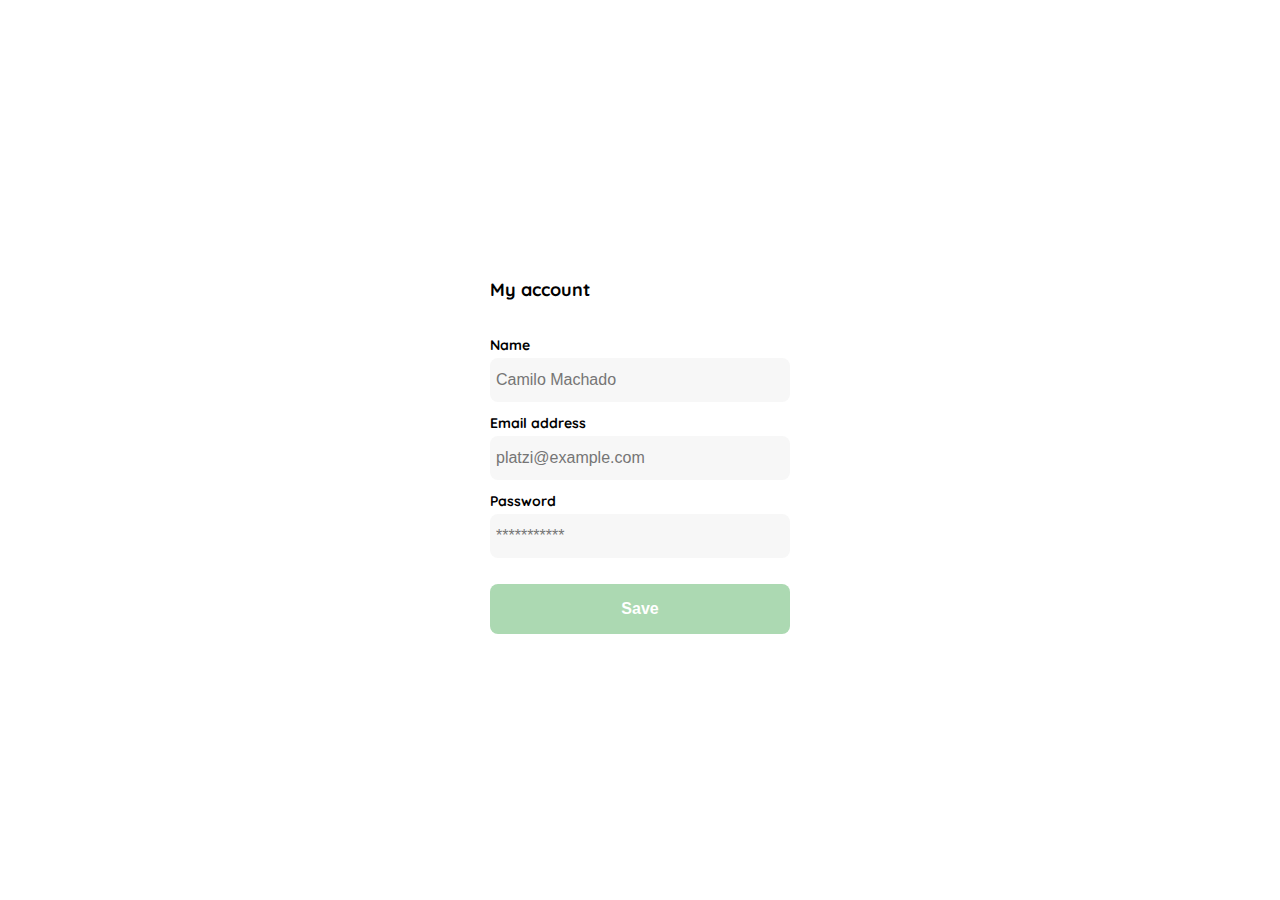
<file: createAccount.html>
<!DOCTYPE html>
<html lang="en">
<head>
  <meta charset="UTF-8">
  <meta name="viewport" content="width=device-width, initial-scale=1.0">
  <link rel="preconnect" href="https://fonts.googleapis.com">
  <link rel="preconnect" href="https://fonts.gstatic.com" crossorigin>
  <link href="https://fonts.googleapis.com/css2?family=Quicksand:wght@300..700&display=swap" rel="stylesheet">
  <link href="style.css" rel="stylesheet" type="text/css">
  <title>Document</title>
</head>
<body>
  <div class="create-account template-view">
    <div class="view-container">
      <h1 class="title">My account</h1>
      <form action="/" class="form">
        <label for="name" class="label">Name</label>
        <input type="text" id="name" placeholder="Camilo Machado" class="input input-email">
        <label for="email" class="label">Email address</label>
        <input type="email" id="email" placeholder="platzi@example.com" class="input input-email">
        <label for="password" class="label">Password</label>
        <input type="password" id="password" placeholder="***********" class="input input-email">
        <input type="submit" value="Save" class="primary-button login-button footer-button">
      </form>
    </div>
  </div>
</body>
</html>
</file>
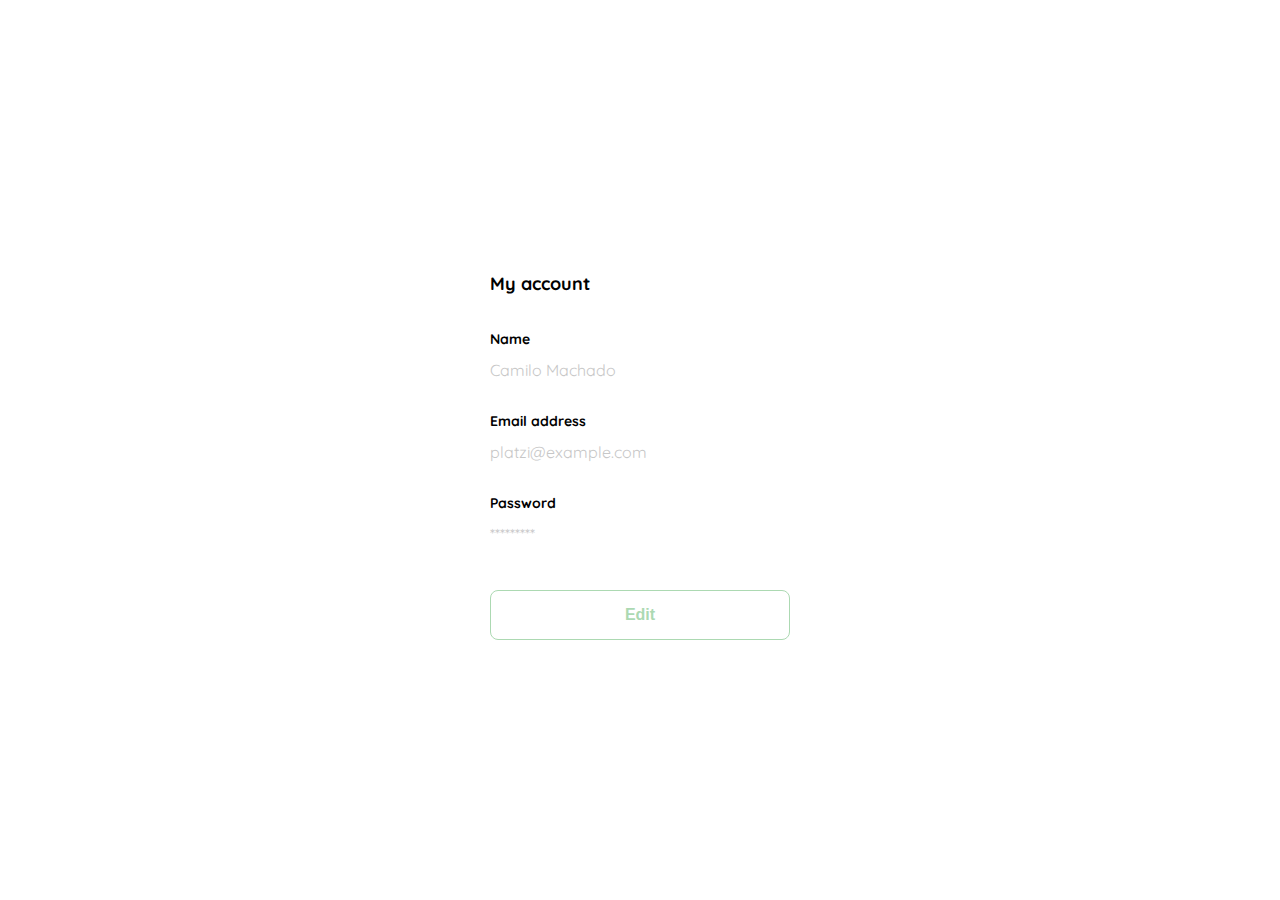
<file: editAccount.html>
<!DOCTYPE html>
<html lang="en">
<head>
  <meta charset="UTF-8">
  <meta name="viewport" content="width=device-width, initial-scale=1.0">
  <link rel="preconnect" href="https://fonts.googleapis.com">
  <link rel="preconnect" href="https://fonts.gstatic.com" crossorigin>
  <link href="https://fonts.googleapis.com/css2?family=Quicksand:wght@300..700&display=swap" rel="stylesheet">
  <link href="style.css" rel="stylesheet" type="text/css">
  <title>Document</title>
</head>
<body>
  <div class="edit-account template-view">
    <div class="view-container">
      <h1 class="title">My account</h1>
      <form action="/" class="form">
        <label for="name" class="label">Name</label>
        <p class="value-input">Camilo Machado</p>
        <label for="email" class="label">Email address</label>
        <p class="value-input">platzi@example.com</p>
        <label for="password" class="label">Password</label>
        <p class="value-input">*********</p>
        <input type="submit" value="Edit" class="secondary-button login-button footer-button">
      </form>
    </div>
  </div>
</body>
</html>
</file>
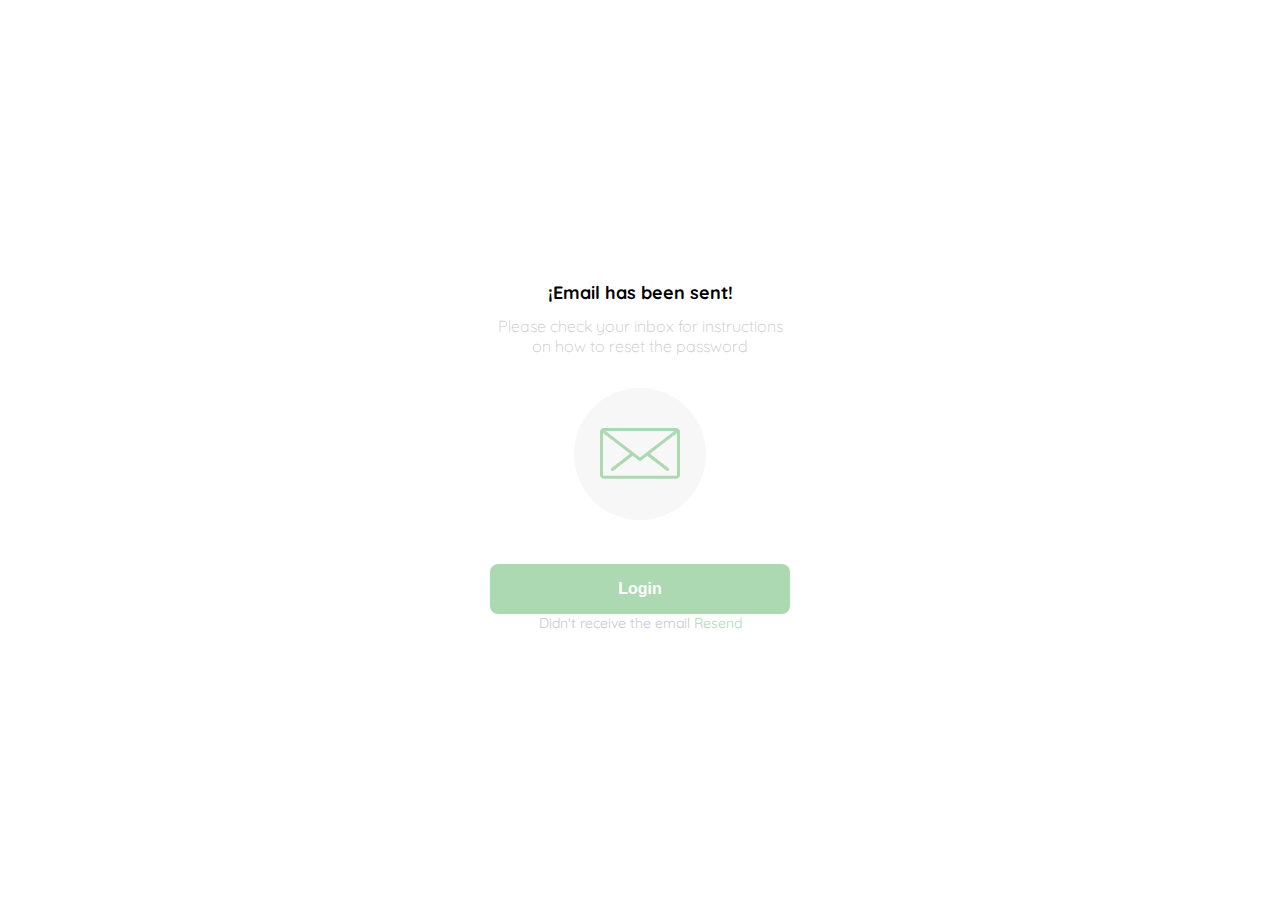
<file: emailSend.html>
<!DOCTYPE html>
<html lang="en">
<head>
  <meta charset="UTF-8">
  <meta name="viewport" content="width=device-width, initial-scale=1.0">
  <link rel="preconnect" href="https://fonts.googleapis.com">
  <link rel="preconnect" href="https://fonts.gstatic.com" crossorigin>
  <link href="https://fonts.googleapis.com/css2?family=Quicksand:wght@300..700&display=swap" rel="stylesheet">
  <link href="style.css" rel="stylesheet" type="text/css">
  <title>Document</title>
</head>
<body>
  <div class="email-send template-view">
    <div class="view-container">
      <img src="./logos/logo_yard_sale.svg" alt="logo" class="logo">
      <h1 class="title">¡Email has been sent!</h1>
      <p class="subtitle">Please check your inbox for instructions on how to reset the password</p>
      <div class="email-image">
        <img src="./icons/email.svg" alt="email">
      </div>
      <button class="primary-button login-button">Login</button>
      <p class="resend">
        <span>Didn't receive the email</span>
        <a href="/">Resend</a>
      </p>
    </div>
  </div>
</body>
</html>
</file>
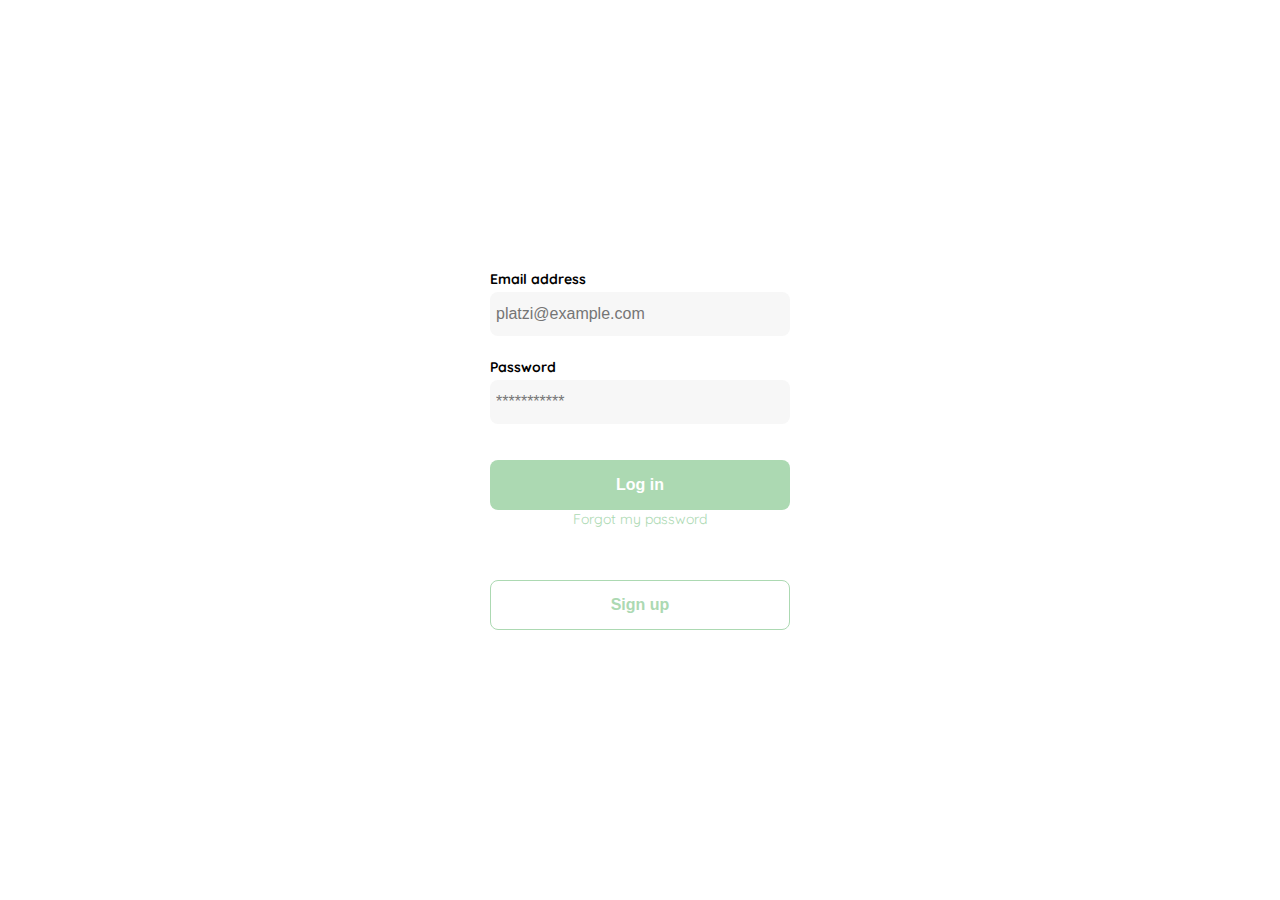
<file: login.html>
<!DOCTYPE html>
<html lang="en">
<head>
  <meta charset="UTF-8">
  <meta name="viewport" content="width=device-width, initial-scale=1.0">
  <link rel="preconnect" href="https://fonts.googleapis.com">
  <link rel="preconnect" href="https://fonts.gstatic.com" crossorigin>
  <link href="https://fonts.googleapis.com/css2?family=Quicksand:wght@300..700&display=swap" rel="stylesheet">
  <link href="style.css" rel="stylesheet" type="text/css">
  <title>Document</title>
</head>
<body>
  <div class="login template-view">
    <div class="view-container">
      <img src="./logos/logo_yard_sale.svg" alt="logo" class="logo">
      <form action="/" class="form">
        <label for="email" class="label">Email address</label>
        <input type="email" id="email" placeholder="platzi@example.com" class="input input-email">
        <label for="password" class="label">Password</label>
        <input type="password" id="password" placeholder="***********" class="input input-email">
        <input type="submit" value="Log in" class="primary-button login-button">
        <a href="/">Forgot my password</a>
      </form>
      <button class="secondary-button signup-button footer-button">Sign up</button>
    </div>
  </div>
</body>
</html>
</file>
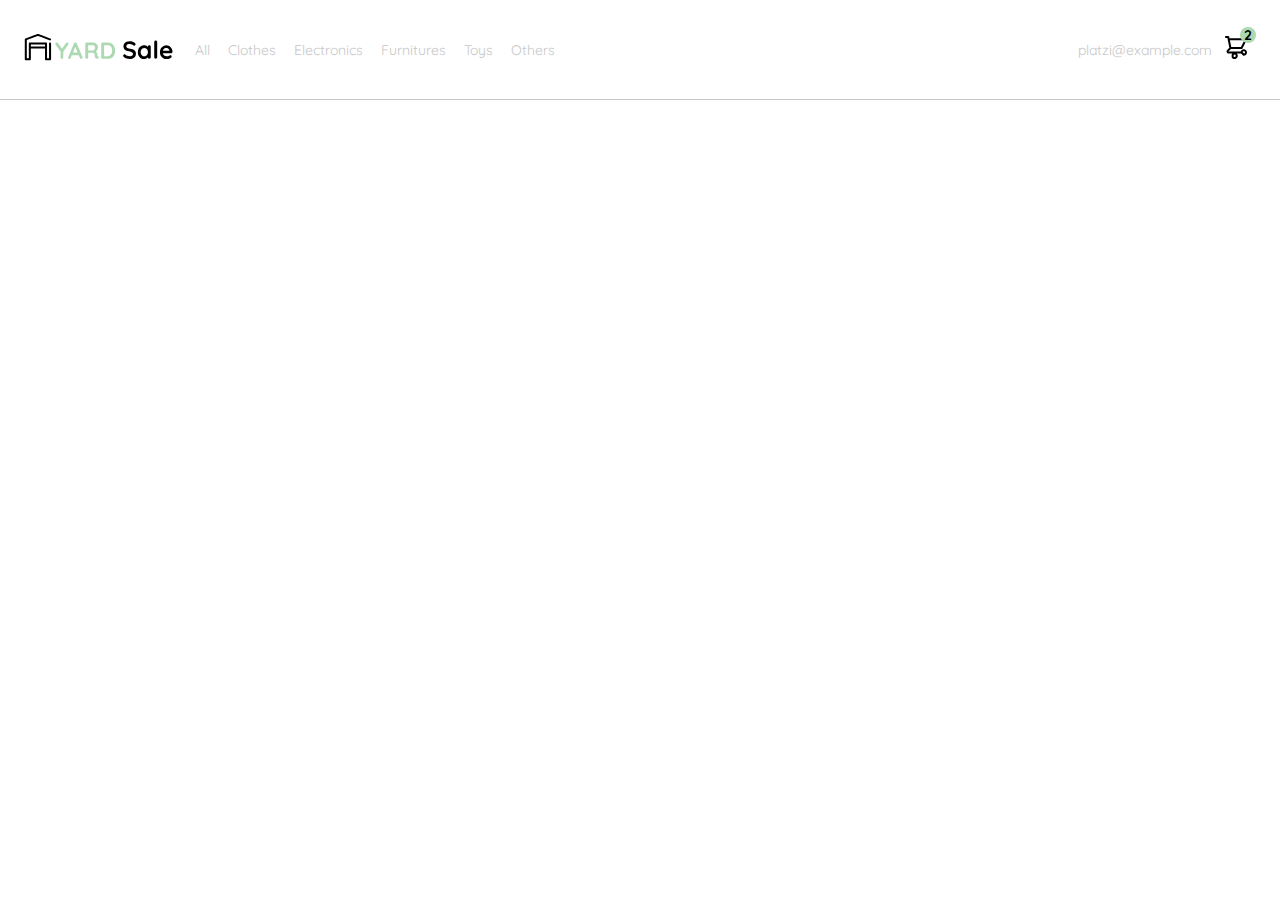
<file: navbar.html>
<!DOCTYPE html>
<html lang="en">
<head>
  <meta charset="UTF-8">
  <meta name="viewport" content="width=device-width, initial-scale=1.0">
  <link rel="preconnect" href="https://fonts.googleapis.com">
  <link rel="preconnect" href="https://fonts.gstatic.com" crossorigin>
  <link href="https://fonts.googleapis.com/css2?family=Quicksand:wght@300..700&display=swap" rel="stylesheet">
  <link href="style.css" rel="stylesheet" type="text/css">
  <title>Document</title>
</head>
<body>
  <nav class="navbar-container">
    <img src="./icons/icon_menu.svg" alt="menu" class="menu">
    <div class="navbar-left">
      <img src="./logos/logo_yard_sale.svg" alt="logo" class="logo">
      <ul>
        <li><a href="/">All</a></li>
        <li><a href="/">Clothes</a></li>
        <li><a href="/">Electronics</a></li>
        <li><a href="/">Furnitures</a></li>
        <li><a href="/">Toys</a></li>
        <li><a href="/">Others</a></li>
      </ul>
    </div>
    <div class="navbar-right">
      <ul>
        <li class="navbar-email">platzi@example.com</li>
        <li class="navbar-shopping-cart">
          <img src="./icons/icon_shopping_cart.svg" alt="shopping cart">
          <div>2</div>
        </li>
      </ul>
    </div>
  </nav>
</body>
</html>
</file>
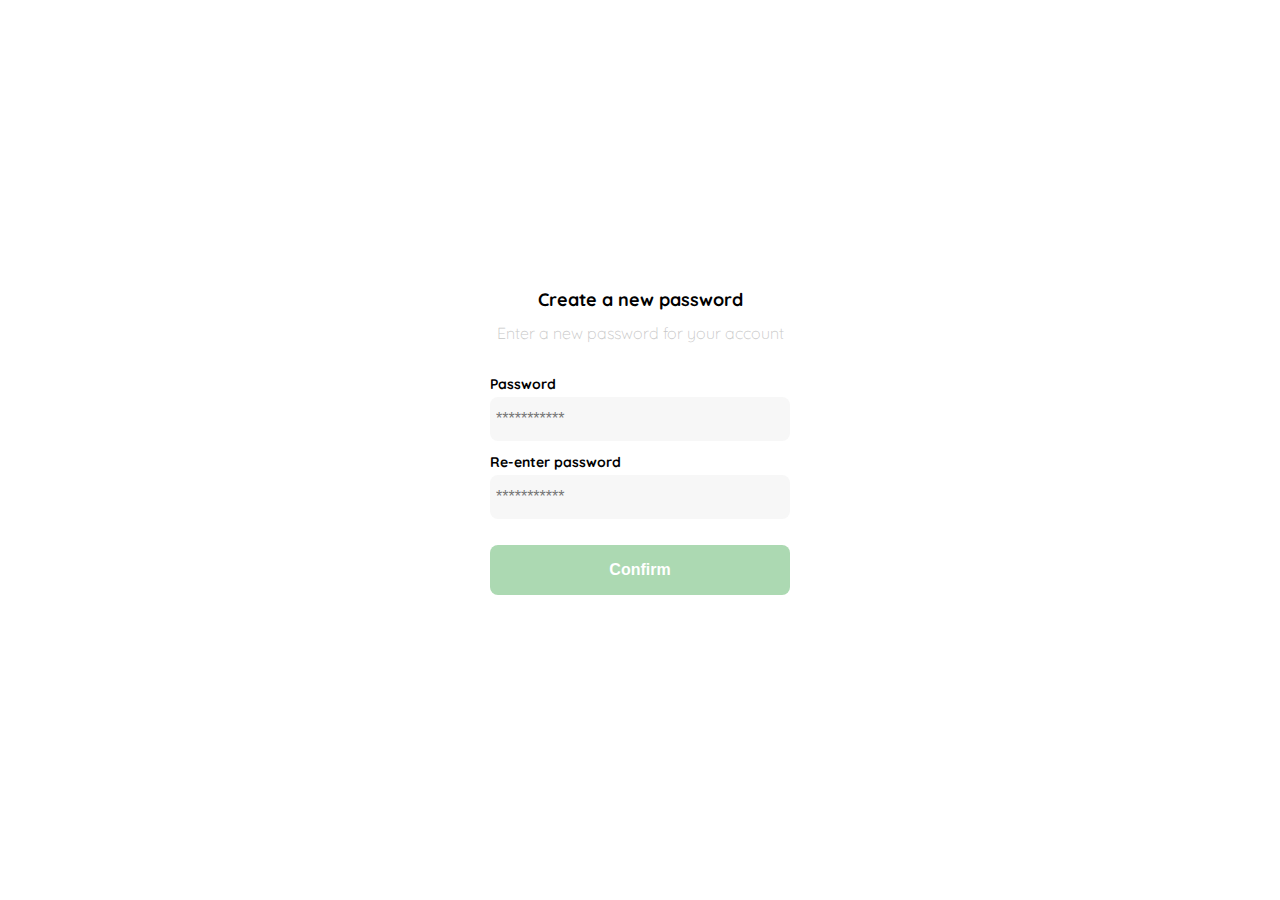
<file: newPassword.html>
<!DOCTYPE html>
<html lang="en">
<head>
  <meta charset="UTF-8">
  <meta name="viewport" content="width=device-width, initial-scale=1.0">
  <link rel="preconnect" href="https://fonts.googleapis.com">
  <link rel="preconnect" href="https://fonts.gstatic.com" crossorigin>
  <link href="https://fonts.googleapis.com/css2?family=Quicksand:wght@300..700&display=swap" rel="stylesheet">
  <link href="style.css" rel="stylesheet" type="text/css">
  <title>Document</title>
</head>
<body>
  <div class="new-password template-view">
    <div class="view-container">
      <img src="./logos/logo_yard_sale.svg" alt="logo" class="logo">
      <h1 class="title">Create a new password</h1>
      <p class="subtitle">Enter a new password for your account</p>
      <form action="/" class="form">
        <label for="newPassword" class="label">Password</label>
        <input type="password" id="newPassword" placeholder="***********" class="input input-password">
        <label for="passwordRepeat" class="label">Re-enter password</label>
        <input type="password" id="passwordRepeat" placeholder="***********" class="input input-password">
        <input type="submit" value="Confirm" class="primary-button login-button">
      </form>
    </div>
  </div>
</body>
</html>
</file>
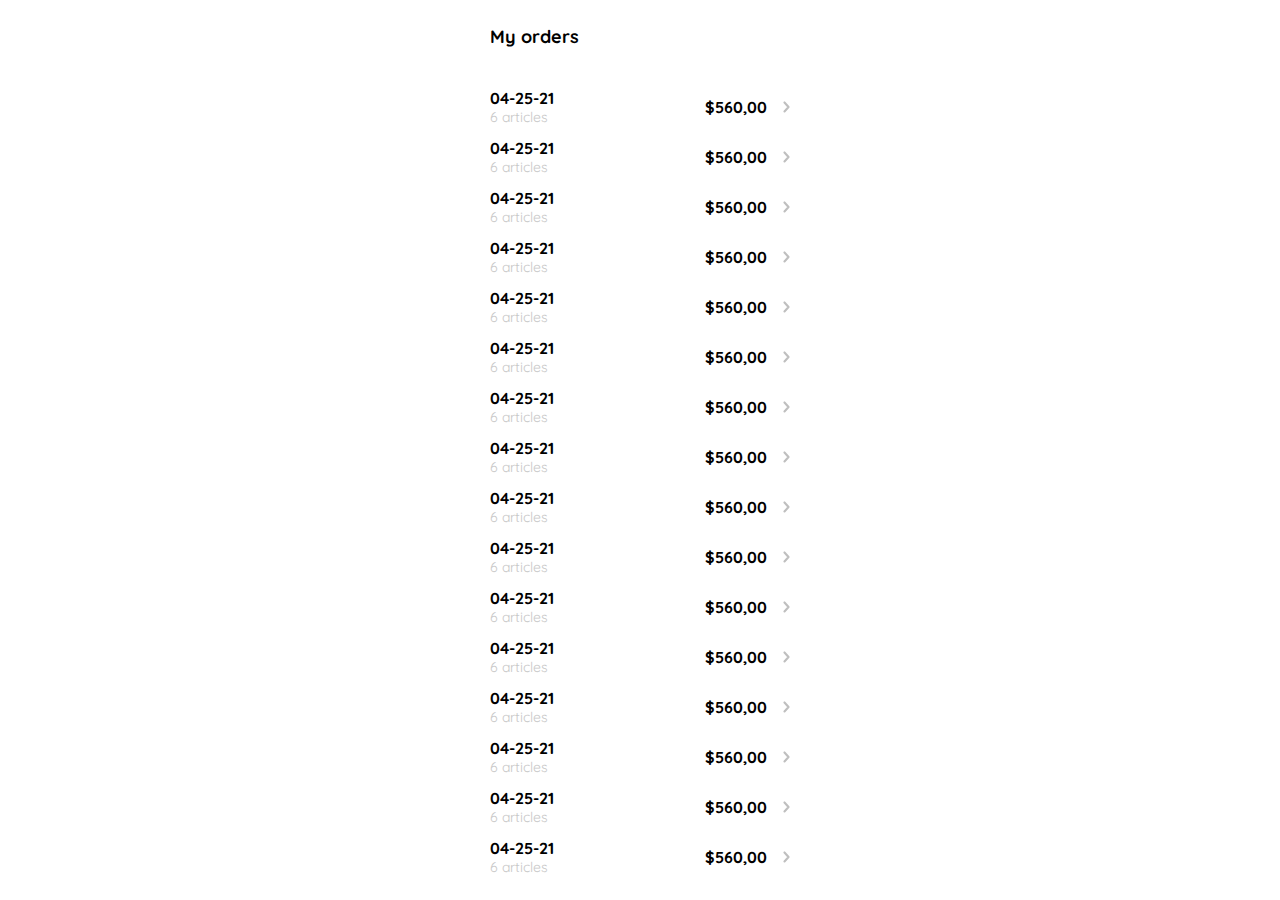
<file: orderList.html>
<!DOCTYPE html>
<html lang="en">
<head>
  <meta charset="UTF-8">
  <meta name="viewport" content="width=device-width, initial-scale=1.0">
  <link rel="preconnect" href="https://fonts.googleapis.com">
  <link rel="preconnect" href="https://fonts.gstatic.com" crossorigin>
  <link href="https://fonts.googleapis.com/css2?family=Quicksand:wght@300..700&display=swap" rel="stylesheet">
  <link href="style.css" rel="stylesheet" type="text/css">
  <script src="https://code.jquery.com/jquery-3.7.0.js"></script>
  <title>Document</title>
</head>
<body>
  <section class="my-order-list">
    <div class="my-order-container">
      <h1 class="title">My orders</h1>
      <div class="my-order-content">
        <div class="order">
          <p>
            <span>04-25-21</span>
            <span>6 articles</span>
          </p>
          <p>$560,00</p>
          <img src="./icons/flechita.svg" alt="arrow">
        </div>
      </div>
    </div>
  </section>
</body>
</html>
<script>
  for (let index = 0; index < 4; index++) {
    $( ".order" ).clone().appendTo( ".my-order-content" )
  }
</script>
</file>
<file: style.css>
:root {
  --very-light-pink: #C7C7C7;
  --text-input-field: #F7F7F7;
  --hospital-green: #ACD9B2;
  --white: #FFFFFF;
  --black: #000000;
  --dark: #232830;
  --sm: 14px;
  --md: 16px;
  --lg: 18px;

  --card-size-lg: 240px;
  --card-size-sm: 140px;
}
body {
  font-family: "Quicksand", sans-serif;
}
a {
  color: var(--hospital-green);
  text-decoration: none;
  font-size: var(--sm);
  text-align: center;
}
ul, li {
  list-style: none;
  padding: 0;
}
body,
ul,
figure,
p {
  margin: 0;
}
.logo {
  width: 150px;
  margin-bottom: 48px;
  justify-self: center;
  display: none;
}
.menu {
  display: none;
}
.title {
  font-size: var(--lg);
  margin-bottom: 12px;
  text-align: center;
  width: 100%;
}
.subtitle {
  color: var(--very-light-pink);
  font-size: var(--md);
  font-weight: 300;
  margin-top: 0;
  margin-bottom: 32px;
  text-align: center;
}
.view-container {
  display: grid;
  grid-template-rows: auto 1fr auto;
  width: 300px;
  justify-items: center;
}
.primary-button,
.secondary-button {
  border-radius: 8px;
  width: 100%;
  cursor: pointer;
  font-size: var(--md);
  font-weight: bold;
  height: 50px;
  display: flex;
  justify-content: center;
  align-items: center;
}
.primary-button,
.secondary-button:hover {
  background-color: var(--hospital-green);
  border: none;
  color: var(--white);
}
.primary-button:hover,
.secondary-button {
  background-color: var(--white);
  color: var(--hospital-green);
  border: 1px solid var(--hospital-green);
}
.form {
  display: flex;
  flex-direction: column;
  width: 100%;
}
.label {
  font-size: var(--sm);
  font-weight: bold;
  margin-bottom: 4px;
}
.input {
  background-color: var(--text-input-field);
  border: none;
  border-radius: 8px;
  height: 32px;
  font-size: var(--md);
  padding: 6px;
  margin-bottom: 12px;
}
.login-button {
  margin-top: 14px;
}
.value-input {
  color: var(--very-light-pink);
  font-size: var(--md);
  margin: 8px 0 32px 0;
}
.template-view {
  width: 100%;
  height: 100vh;
  display: grid;
  place-items: center;
  padding: 30px;
  box-sizing: border-box;
}
.new-password {
  .login-button {
    margin-bottom: 30px;
  }
}
.email-send {
  .email-image {
    width: 132px;
    height: 132px;
    border-radius: 50%;
    background-color: var(--text-input-field);
    display: flex;
    justify-content: center;
    align-items: center;
    margin-bottom: 30px;
  }
  .email-image img{
    width: 80px;
  }
  .resend {
    font-size: var(--sm);
  }
  .resend span {
    color: var(--very-light-pink);
  }
}
.login {
  .form {
    margin-bottom: 52px;
  }
  .input-email {
    margin-bottom: 22px;
  }
}
.create-account,
.edit-account {
  .title {
    text-align: start;
    margin-bottom: 35px;
  }
}
.main-container {
  .cards-container {
    display: grid;
    grid-template-columns: repeat(auto-fill, var(--card-size-lg));
    gap: 26px;
    place-content: center;
  }
  .product-card {
    width: var(--card-size-lg);
  }
  .product-card img {
    width: var(--card-size-lg);
    height: var(--card-size-lg);
    border-radius: 20px;
    object-fit: cover;
  }
  .product-info {
    display: flex;
    justify-content: space-between;
    align-items: center;
    margin-top: 12px;
  }
  .product-info figure img {
    width: 35px;
    height: 35px;
  }
  .product-info div p:nth-child(1) {
    font-weight: bold;
    font-size: var(--md);
    margin: 0 0 4px;
  }
  .product-info div p:nth-child(2) {
    font-size: var(--sm);
    margin: 0;
    color: var(--very-light-pink);
  }
}
.desktop-menu {
  width: 100px;
  height: auto;
  border: 1px solid var(--very-light-pink);
  border-radius: 6px;
  padding: 20px;

  ul li {
    text-align: end;
  }
  ul li:last-child {
    padding-top: 20px;
    border-top: 1px solid var(--very-light-pink);
    font-weight: 300;
  }
  ul li:last-child a {
    color: var(--hospital-green);
    font-size: var(--sm);
  }
  ul li a {
    color: var(--black);
    display: inline-block;
    margin-bottom: 20px;
    font-size: var(--md);
    font-weight: bold;
    text-align: end;
  }
}
.mobile-menu {
  padding: 24px;

  a {
    color: var(--black);
    font-weight: bold;
    /* margin-bottom: 24px;
    display: inline-block; */
  }

  ul {
    margin-top: 24px;
  }

  ul li {
    margin-bottom: 10px;
  }

  .email {
    font-size: var(--sm);
    font-weight: 300;
  }
  .submenus {
    border-bottom: 1px solid var(--very-light-pink);
  }
  .sign-out {
    color: var(--hospital-green);
    font-size: var(--sm);
  }
}
.my-order,
.my-order-list,
.shopping-cart-template {
  width: 100%;
  height: 100vh;
  display: grid;
  place-items: center;

  .title {
    font-size: var(--lg);
    margin-bottom: 40px;
    text-align: left;
  }
  .my-order-container {
    display: grid;
    grid-template-rows: auto 1fr auto;
    width: 300px;
  }
  .my-order-content {
    display: flex;
    flex-direction: column;
  }
  .order {
    display: grid;
    grid-template-columns: auto 1fr;
    background-color: var(--text-input-field);
    gap: 16px;
    align-items: center;
    margin-bottom: 24px;
    border-radius: 8px;
    padding: 24px;
  }
  .order p:nth-child(1) {
    display: flex;
    flex-direction: column;
  }
  .order p:nth-child(2) {
    text-align: end;
    font-weight: bold;
  }
  .order p span:nth-child(1) {
    font-size: var(--md);
    font-weight: bold;
  }
  .order p span:nth-child(2) {
    font-size: var(--sm);
    color: var(--very-light-pink);
  }
}
.my-order,
.shopping-cart-template {
  .shopping-cart {
    display: grid;
    grid-template-columns: auto 1fr auto auto;
    gap: 16px;
    margin-bottom: 24px;
    align-items: center;
  }
  .shopping-cart .product-text {
    color: var(--very-light-pink);
  }
  .shopping-cart .product-price {
    font-size: var(--md);
    font-weight: bold;
  }
  .shopping-cart .product-img {
    width: 70px;
    height: 70px;
    border-radius: 20px;
    object-fit: cover;
  }
}
.my-order-list {
  .order {
    padding: 0;
    background-color: var(--white);
    grid-template-columns: auto 1fr auto;
    margin-bottom: 12px;
  }
}
.navbar-container {
  display: flex;
  width: 100%;
  height: 100px;
  justify-content: space-between;
  align-items: center;
  padding: 24px;
  box-sizing: border-box;
  border-bottom: 1px solid var(--very-light-pink);

  .navbar-left,
  .navbar-right {
    display: flex;
  }
  .logo {
    display: block;
    margin: 0;
  }
  ul {
    display: flex;
    align-items: center;
  }
  .navbar-left ul {
    padding-left: 12px;
  }
  a {
    color: var(--very-light-pink);
    border: 1px solid var(--white);
    border-radius: 8px;
    padding: 8px;
  }
  a:hover {
    color: var(--hospital-green);
    border: 1px solid var(--hospital-green);
  }
  .navbar-email {
    color: var(--very-light-pink);
    font-size: var(--sm);
    margin-right: 12px;
  }
  .navbar-shopping-cart {
    position: relative;
    margin-right: 8px;
    cursor: pointer;
  }
  .navbar-shopping-cart div {
    --position: -8px;
    width: 16px;
    height: 16px;
    border-radius: 50%;
    background-color: var(--hospital-green);
    font-size: var(--sm);
    font-weight: bold;
    position: absolute;
    top: 0;
    right: 0;
    top: var(--position);
    right: var(--position);
    display: flex;
    justify-content: center;
    align-items: center;
  }
}

.product-detail,
.shopping-cart-template {
  width: 360px;
  height: 100vh;
  box-sizing: border-box;
  position: absolute;
  right: 0;
}
.product-detail {
  .product-detail-close {
    background-color: var(--white);
    position: absolute;
    top: 12px;
    left: 12px;
    z-index: 10;
    padding: 10px;
    cursor: pointer;
    border-radius: 50%;
    width: 34px;
    height: 34px;
    display: flex;
    justify-content: center;
    align-items: center;
  }

  .product-img {
    width: 100%;
    height: 360px;
    border-radius: 0 0 20px 20px;
    object-fit: cover;
  }
  .product-info {
    padding: 24px 24px 0 24px;
  }

  .product-info p {
    font-weight: bold;
    font-size: var(--md);
    margin: 0 0 4px 0;
  }
  .product-info p:nth-child(2) {
    font-weight: 300;
    font-size: var(--md);
    margin: 0 0 36px 0;
    color: var(--very-light-pink);
  }
  .product-info p:nth-child(3) {
    font-weight: 300;
    font-size: var(--sm);
    margin: 0 0 24px 0;
    color: var(--very-light-pink);
  }
}

.shopping-cart-template {
  place-items: end;
  padding-right: 24px;
  
  .primary-button {
    margin-bottom: 30px;
  }
  .title {
    display: flex;
    font-size: var(--lg);
    font-weight: bold;
  }
  .title img {
    transform: rotate(180deg);
    margin-right: 15px;
    cursor: pointer;
  }
  .close {
    cursor: pointer;
  }
}
@media (max-width: 640px) {
  .logo, .menu {
    display: block;
  }
  .footer-button {
    width: 300px;
    position: absolute;
    bottom: 0;
    margin-bottom: 30px;
  }
  .create-account,
  .edit-account {
    place-items: start;
  }
  .main-container {
    .cards-container {
      grid-template-columns: repeat(auto-fill, var(--card-size-sm));
    }
    .product-card {
      width: var(--card-size-sm);
    }
    .product-card img {
      width: var(--card-size-sm);
      height: var(--card-size-sm);
    }
  }
  .navbar-container {
    .menu {
      width: 25px;
    }
    .navbar-left ul,
    .navbar-email {
      display: none;
    }
  }
  .product-detail {
    width: 100%;
    .product-detail-close {
      top: 0;
      left: 0;
    }
  }
}
</file>
